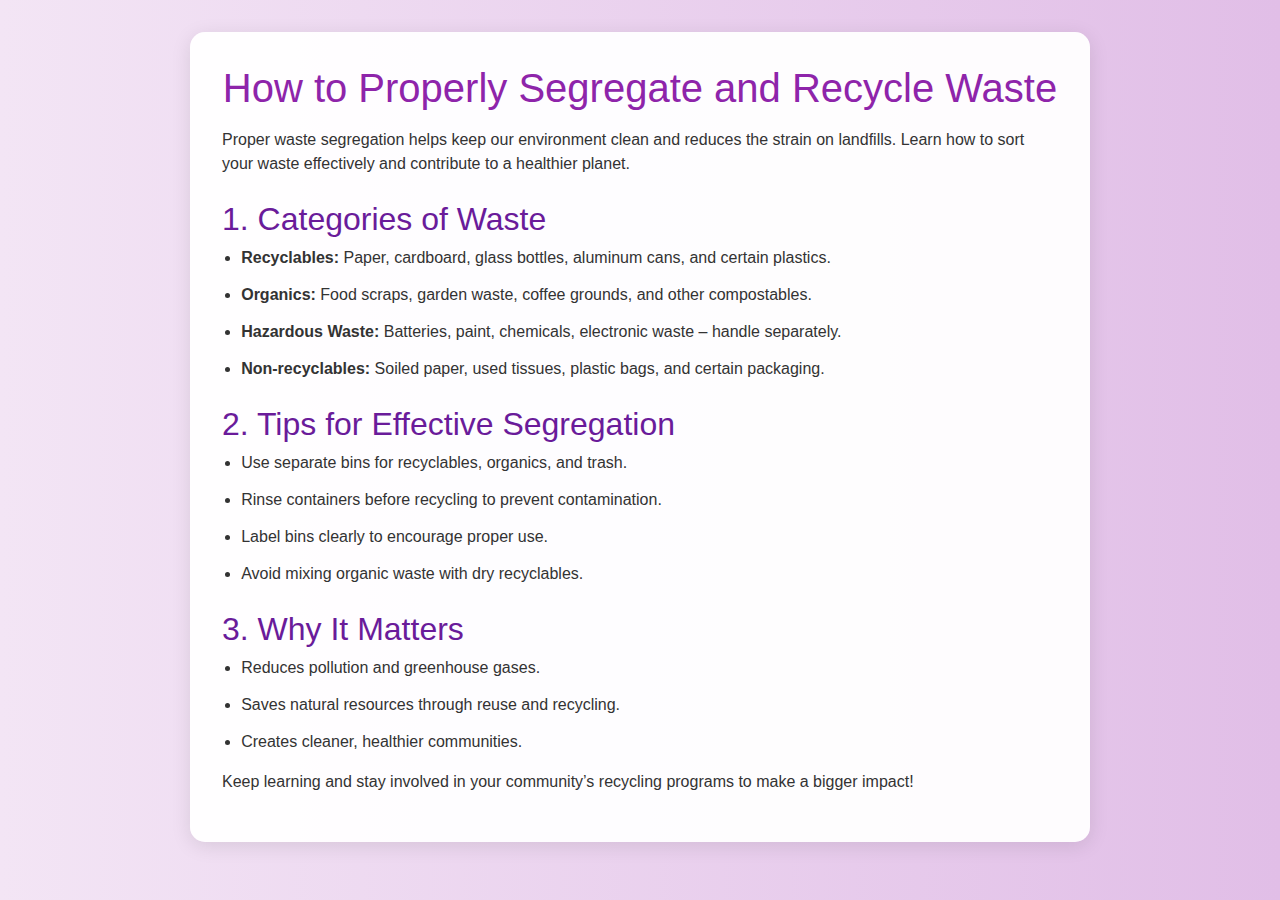
<file: citizen/educational_content.html>
<!DOCTYPE html>
<html lang="en">

<head>
  <meta charset="UTF-8">
  <meta name="viewport" content="width=device-width, initial-scale=1.0">
  <title>Educational Content</title>
  <link rel="stylesheet" href="css/bootstrap.css">
  <link rel="stylesheet" href="css/style.css">
  <style>
    body {
      font-family: 'Poppins', sans-serif;
      background: linear-gradient(to right, #f3e5f5, #e1bee7);
      color: #333;
      padding: 2rem;
    }
    .content-container {
      background: rgba(255, 255, 255, 0.95);
      padding: 2rem;
      border-radius: 15px;
      box-shadow: 0 4px 20px rgba(0, 0, 0, 0.1);
      max-width: 900px;
      margin: auto;
    }
    h1 {
      color: #8e24aa;
      margin-bottom: 1rem;
      text-align: center;
    }
    h2 {
      color: #6a1b9a;
      margin-top: 1.5rem;
    }
    ul {
      padding-left: 1.2rem;
    }
    ul li {
      margin-bottom: 0.8rem;
    }
  </style>
</head>

<body>
  <div class="content-container">
    <h1>How to Properly Segregate and Recycle Waste</h1>
    <p>Proper waste segregation helps keep our environment clean and reduces the strain on landfills. Learn how to sort your waste effectively and contribute to a healthier planet.</p>

    <h2>1. Categories of Waste</h2>
    <ul>
      <li><strong>Recyclables:</strong> Paper, cardboard, glass bottles, aluminum cans, and certain plastics.</li>
      <li><strong>Organics:</strong> Food scraps, garden waste, coffee grounds, and other compostables.</li>
      <li><strong>Hazardous Waste:</strong> Batteries, paint, chemicals, electronic waste – handle separately.</li>
      <li><strong>Non-recyclables:</strong> Soiled paper, used tissues, plastic bags, and certain packaging.</li>
    </ul>

    <h2>2. Tips for Effective Segregation</h2>
    <ul>
      <li>Use separate bins for recyclables, organics, and trash.</li>
      <li>Rinse containers before recycling to prevent contamination.</li>
      <li>Label bins clearly to encourage proper use.</li>
      <li>Avoid mixing organic waste with dry recyclables.</li>
    </ul>

    <h2>3. Why It Matters</h2>
    <ul>
      <li>Reduces pollution and greenhouse gases.</li>
      <li>Saves natural resources through reuse and recycling.</li>
      <li>Creates cleaner, healthier communities.</li>
    </ul>

    <p>Keep learning and stay involved in your community’s recycling programs to make a bigger impact!</p>
  </div>
</body>

</html>
</file>
<file: citizen/css/style.css>
/* fonts import */
@import url("../fonts/octin_sports_rg.ttf");
body {
  font-family: "Poppins", sans-serif;
  color: #0c0c0c;
  background-color: #ffffff;
  overflow-x: hidden;
}

.layout_padding {
  padding: 90px 0;
}

.layout_padding2 {
  padding: 45px 0;
}

.layout_padding2-top {
  padding-top: 45px;
}

.layout_padding2-bottom {
  padding-bottom: 45px;
}

.layout_padding-top {
  padding-top: 90px;
}

.layout_padding-bottom {
  padding-bottom: 90px;
}

.long_section {
  margin-left: 45px;
  margin-right: 45px;
  padding-left: 15px;
  padding-right: 15px;
}

.heading_container {
  display: -webkit-box;
  display: -ms-flexbox;
  display: flex;
  -webkit-box-orient: vertical;
  -webkit-box-direction: normal;
      -ms-flex-direction: column;
          flex-direction: column;
  -webkit-box-align: start;
      -ms-flex-align: start;
          align-items: flex-start;
}

.heading_container h2 {
  position: relative;
  font-weight: bold;
  text-transform: uppercase;
}

/*header section*/
.hero_area {
  min-height: 100vh;
  position: relative;
  display: -webkit-box;
  display: -ms-flexbox;
  display: flex;
  -webkit-box-orient: vertical;
  -webkit-box-direction: normal;
      -ms-flex-direction: column;
          flex-direction: column;
}

.sub_page .hero_area {
  min-height: auto;
}

.header_section {
  background-color: #ffffff;
}

.header_section .container-fluid {
  padding-right: 25px;
  padding-left: 25px;
}

.header_section .nav_container {
  margin: 0 auto;
}

.custom_nav-container .navbar-nav .nav-item .nav-link {
  padding: 3px 15px;
  margin: 10px 15px;
  color: #272727;
  text-align: center;
  text-transform: uppercase;
}

a,
a:hover,
a:focus {
  text-decoration: none;
}

a:hover,
a:focus {
  color: initial;
}

.btn,
.btn:focus {
  outline: none !important;
  -webkit-box-shadow: none;
          box-shadow: none;
}

.custom_nav-container .nav_search-btn {
  width: 35px;
  height: 35px;
  padding: 0;
  border: none;
}

.navbar-brand span {
  font-size: 24px;
  font-weight: 700;
  color: #272727;
  text-transform: uppercase;
}

.custom_nav-container {
  z-index: 99999;
  padding: 5px 0;
}

.custom_nav-container .navbar-toggler {
  outline: none;
}

.custom_nav-container .navbar-toggler {
  padding: 0;
  width: 37px;
  height: 42px;
  -webkit-transition: all 0.3s;
  transition: all 0.3s;
}

.custom_nav-container .navbar-toggler span {
  display: block;
  width: 32px;
  height: 4px;
  background-color: #000000;
  border-radius: 15px;
  margin: 7px 0;
  -webkit-transition: all 0.3s;
  transition: all 0.3s;
  position: relative;
  transition: all 0.3s;
}

.custom_nav-container .navbar-toggler span::before, .custom_nav-container .navbar-toggler span::after {
  content: "";
  position: absolute;
  left: 0;
  height: 100%;
  width: 100%;
  background-color: #000000;
  border-radius: 15px;
  top: -10px;
  -webkit-transition: all 0.3s;
  transition: all 0.3s;
}

.custom_nav-container .navbar-toggler span::after {
  top: 10px;
}

.custom_nav-container .navbar-toggler[aria-expanded="true"] {
  -webkit-transform: rotate(360deg);
          transform: rotate(360deg);
}

.custom_nav-container .navbar-toggler[aria-expanded="true"] span {
  -webkit-transform: rotate(45deg);
          transform: rotate(45deg);
}

.custom_nav-container .navbar-toggler[aria-expanded="true"] span::before, .custom_nav-container .navbar-toggler[aria-expanded="true"] span::after {
  -webkit-transform: rotate(90deg);
          transform: rotate(90deg);
  top: 0;
}

.quote_btn-container {
  display: -webkit-box;
  display: -ms-flexbox;
  display: flex;
  -webkit-box-align: center;
      -ms-flex-align: center;
          align-items: center;
}

.quote_btn-container a {
  color: #151515;
  margin-right: 25px;
  text-transform: uppercase;
}

.quote_btn-container a span {
  margin-right: 5px;
}

/*end header section*/
/* slider section */
.slider_section {
  -webkit-box-flex: 1;
      -ms-flex: 1;
          flex: 1;
  display: -webkit-box;
  display: -ms-flexbox;
  display: flex;
  -webkit-box-align: center;
      -ms-flex-align: center;
          align-items: center;
  position: relative;
  background-color: #f9fafa;
}

.slider_section .row {
  -webkit-box-align: center;
      -ms-flex-align: center;
          align-items: center;
}

.slider_section #customCarousel {
  width: 100%;
  z-index: 3;
}

.slider_section .detail-box {
  color: #000000;
}

.slider_section .detail-box h1 {
  font-weight: bold;
  text-transform: uppercase;
  margin-bottom: 0;
}

.slider_section .detail-box p {
  margin: 25px 0;
}

.slider_section .detail-box .btn-box {
  display: -webkit-box;
  display: -ms-flexbox;
  display: flex;
  margin: 0 -5px;
}

.slider_section .detail-box .btn-box a {
  margin: 5px;
  text-align: center;
  width: 165px;
}

.slider_section .detail-box .btn-box .btn1 {
  display: inline-block;
  padding: 10px 15px;
  background-color: #bb7ee8 ;
  color: #ffffff;
  border-radius: 0;
  border: 1px solid #bb6bf3;
  -webkit-transition: all .2s;
  transition: all .2s;
}

.slider_section .detail-box .btn-box .btn1:hover {
  background-color: transparent;
  color: #bb7ee8;
}

.slider_section .detail-box .btn-box .btn2 {
  display: inline-block;
  padding: 10px 15px;
  background-color: #6bb7be;
  color: #ffffff;
  border-radius: 0;
  border: 1px solid #6bb7be;
  -webkit-transition: all .2s;
  transition: all .2s;
}

.slider_section .detail-box .btn-box .btn2:hover {
  background-color: transparent;
  color: #6bb7be;
}

#landing { 
  border-radius: 100px;
}

.slider_section .img-box img {
  width: 100%;
}

.slider_section .carousel-indicators {
  position: unset;
  margin: 0;
  -webkit-box-pack: center;
      -ms-flex-pack: center;
          justify-content: center;
  -webkit-box-align: center;
      -ms-flex-align: center;
          align-items: center;
  margin-top: 45px;
}

.slider_section .carousel-indicators li {
  background-color: #6bb7be;
  width: 12px;
  height: 12px;
  border-radius: 100%;
  opacity: 1;
}

.slider_section .carousel-indicators li.active {
  width: 17px;
  height: 17px;
  background-color: #bb7ee8;
}

.furniture_section .box {
  margin-top: 45px;
  background-color: #f7fafa;
  padding: 25px;
  border-radius: 5px;
}

.furniture_section .box .img-box {
  display: -webkit-box;
  display: -ms-flexbox;
  display: flex;
  -webkit-box-pack: center;
      -ms-flex-pack: center;
          justify-content: center;
  -webkit-box-align: center;
      -ms-flex-align: center;
          align-items: center;
  height: 275px;
  padding: 25px;
}

.furniture_section .box .img-box img {
  max-width: 100%;
  max-height: 100%;
}

.furniture_section .box .detail-box {
  margin-top: 15px;
}

.furniture_section .box .detail-box h5 {
  text-transform: uppercase;
  font-size: 18px;
}

.furniture_section .box .detail-box .price_box {
  display: -webkit-box;
  display: -ms-flexbox;
  display: flex;
  -webkit-box-pack: justify;
      -ms-flex-pack: justify;
          justify-content: space-between;
}

.furniture_section .box .detail-box .price_box .price_heading {
  margin-bottom: 0;
}

.furniture_section .box .detail-box .price_box .price_heading span {
  color: #6bb7be;
}

.furniture_section .box .detail-box .price_box a {
  color: #6bb7be;
  text-transform: uppercase;
  font-size: 15px;
}

.about_section {
  background-color: #f9fafa;
}

.about_section .row {
  -webkit-box-align: center;
      -ms-flex-align: center;
          align-items: center;
}

.about_section .img-box img {
  width: 100%;
}

.about_section .detail-box p {
  margin-top: 10px;
  margin-bottom: 35px;
}

#serv { 
  border-radius: 50px;
}

.about_section .detail-box a {
  display: inline-block;
  padding: 10px 45px;
  background-color: #6bb7be;
  color: #ffffff;
  border-radius: 0;
  border: 1px solid #6bb7be;
  -webkit-transition: all .2s;
  transition: all .2s;
}

.about_section .detail-box a:hover {
  background-color: transparent;
  color: #6bb7be;
}

.blog_section .heading_container {
  -webkit-box-align: center;
      -ms-flex-align: center;
          align-items: center;
}

.blog_section .heading_container h2::before {
  left: 50%;
  -webkit-transform: translateX(-50%);
          transform: translateX(-50%);
}

.blog_section .box {
  margin-top: 55px;
  background-color: #ffffff;
  -webkit-box-shadow: 0 0 10px 0 rgba(0, 0, 0, 0.15);
          box-shadow: 0 0 10px 0 rgba(0, 0, 0, 0.15);
}

.blog_section .box .img-box {
  position: relative;
}

.blog_section .box .img-box img {
  width: 100%;
}

.blog_section .box .detail-box {
  padding: 25px;
}

.blog_section .box .detail-box h5 {
  font-weight: bold;
}

.blog_section .box .detail-box p {
  font-size: 15px;
  color: #444;
}

.blog_section .box .detail-box a {
  display: inline-block;
  padding: 10px 30px;
  background-color: #6bb7be;
  color: #ffffff;
  border-radius: 0;
  border: 1px solid #6bb7be;
  -webkit-transition: all .2s;
  transition: all .2s;
}

.blog_section .box .detail-box a:hover {
  background-color: transparent;
  color: #6bb7be;
}

.client_section .heading_container {
  -webkit-box-align: center;
      -ms-flex-align: center;
          align-items: center;
}

.client_section .box {
  display: -webkit-box;
  display: -ms-flexbox;
  display: flex;
  -webkit-box-align: center;
      -ms-flex-align: center;
          align-items: center;
  margin: 45px;
  padding: 35px 25px;
  -webkit-box-shadow: 0 0 15px 0 rgba(0, 0, 0, 0.15);
          box-shadow: 0 0 15px 0 rgba(0, 0, 0, 0.15);
}

.client_section .box .img-box {
  border-radius: 100%;
  border: 10px solid #6bb7be;
  margin-right: 25px;
  min-width: 175px;
  max-width: 175px;
  overflow: hidden;
}

.client_section .box .img-box img {
  width: 100%;
}

.client_section .box .detail-box {
  display: -webkit-box;
  display: -ms-flexbox;
  display: flex;
  -webkit-box-orient: vertical;
  -webkit-box-direction: normal;
      -ms-flex-direction: column;
          flex-direction: column;
  -webkit-box-align: start;
      -ms-flex-align: start;
          align-items: flex-start;
}

.client_section .box .detail-box .name {
  text-align: center;
}

.client_section .box .detail-box .name img {
  width: 25px;
  margin-bottom: 5px;
}

.client_section .box .detail-box .name h6 {
  color: #6bb7be;
  font-size: 20px;
}

.client_section .carousel_btn-container {
  display: -webkit-box;
  display: -ms-flexbox;
  display: flex;
  -webkit-box-pack: center;
      -ms-flex-pack: center;
          justify-content: center;
}

.client_section .carousel-control-prev,
.client_section .carousel-control-next {
  position: unset;
  width: 45px;
  height: 45px;
  border: none;
  opacity: 1;
  background-repeat: no-repeat;
  background-size: 12px;
  background-position: center;
  background-color: #6bb7be;
  background-position: center;
  border-radius: 100%;
  margin: 0 2.5px;
}

.client_section .carousel-control-prev:hover,
.client_section .carousel-control-next:hover {
  background-color: #000000;
}

.client_section .carousel-control-next {
  left: initial;
}

.contact_section {
  position: relative;
  background-color: #f9fafa;
  padding-top: 75px;
  padding-bottom: 75px;
}

.contact_section .heading_container {
  margin-bottom: 25px;
}

.contact_section .heading_container h2 {
  text-transform: uppercase;
}

.contact_section .form_container input {
  width: 100%;
  border: none;
  height: 50px;
  margin-bottom: 25px;
  padding-left: 15px;
  outline: none;
  color: #101010;
  -webkit-box-shadow: 0 0 5px 0 rgba(0, 0, 0, 0.05);
          box-shadow: 0 0 5px 0 rgba(0, 0, 0, 0.05);
}

.contact_section .form_container input::-webkit-input-placeholder {
  color: #333;
}

.contact_section .form_container input:-ms-input-placeholder {
  color: #333;
}

.contact_section .form_container input::-ms-input-placeholder {
  color: #333;
}

.contact_section .form_container input::placeholder {
  color: #333;
}

.contact_section .form_container input.message-box {
  height: 120px;
}

.contact_section .form_container button {
  border: none;
  text-transform: uppercase;
  display: inline-block;
  padding: 12px 55px;
  background-color: #6bb7be;
  color: #ffffff;
  border-radius: 0px;
  border: 1px solid #6bb7be;
  -webkit-transition: all .2s;
  transition: all .2s;
}

.contact_section .form_container button:hover {
  background-color: transparent;
  color: #6bb7be;
}

.contact_section .map_container {
  height: 500px;
  overflow: hidden;
  display: -webkit-box;
  display: -ms-flexbox;
  display: flex;
  -webkit-box-align: stretch;
      -ms-flex-align: stretch;
          align-items: stretch;
  padding: 0;
}

.contact_section .map_container .map {
  height: 100%;
  -webkit-box-flex: 1;
      -ms-flex: 1;
          flex: 1;
}

.contact_section .map_container .map #googleMap {
  height: 100%;
}

.info_section {
  background-color: #191e1f;
  color: #ffffff;
  padding-top: 45px;
  padding-bottom: 45px;
}

.info_section .contact_nav {
  display: -webkit-box;
  display: -ms-flexbox;
  display: flex;
  -webkit-box-pack: center;
      -ms-flex-pack: center;
          justify-content: center;
  padding: 25px 0;
  text-align: center;
}

.info_section .contact_nav a {
  -webkit-box-flex: 1;
      -ms-flex: 1;
          flex: 1;
  margin: 0;
  display: -webkit-box;
  display: -ms-flexbox;
  display: flex;
  -webkit-box-orient: vertical;
  -webkit-box-direction: normal;
      -ms-flex-direction: column;
          flex-direction: column;
  -webkit-box-align: center;
      -ms-flex-align: center;
          align-items: center;
  color: #ffffff;
}

.info_section .contact_nav a i {
  font-size: 28px;
}

.info_section .contact_nav a:hover {
  color: #f89646;
}

.info_section .info_top {
  padding: 45px 0;
}

.info_section h4 {
  text-transform: uppercase;
  position: relative;
  margin-bottom: 25px;
}

.info_section .info_links .info_links_menu {
  display: -webkit-box;
  display: -ms-flexbox;
  display: flex;
  -ms-flex-wrap: wrap;
      flex-wrap: wrap;
}

.info_section .info_links .info_links_menu a {
  color: #ffffff;
  -ms-flex-preferred-size: 50%;
      flex-basis: 50%;
}

.info_section .info_links .info_links_menu a:hover, .info_section .info_links .info_links_menu a.active {
  color: #f89646;
}

.info_section .info_post .post_box {
  display: -webkit-box;
  display: -ms-flexbox;
  display: flex;
  -ms-flex-wrap: wrap;
      flex-wrap: wrap;
  -webkit-box-align: center;
      -ms-flex-align: center;
          align-items: center;
}

.info_section .info_post .post_box .img-box {
  min-width: 65px;
  max-width: 65px;
  height: 65px;
  display: -webkit-box;
  display: -ms-flexbox;
  display: flex;
  -webkit-box-pack: center;
      -ms-flex-pack: center;
          justify-content: center;
  -webkit-box-align: center;
      -ms-flex-align: center;
          align-items: center;
  background-color: #ffffff;
  -ms-flex-preferred-size: calc(33% - 10px);
      flex-basis: calc(33% - 10px);
  padding: 10px;
  margin: 5px;
}

.info_section .info_post .post_box .img-box img {
  max-width: 100%;
  max-height: 100%;
}

.info_section .info_post .post_box p {
  margin: 0;
}

.info_section .info_post .post_box:not(:nth-last-child(1)) {
  margin-bottom: 15px;
}

.info_section .info_form input {
  width: 100%;
  border: none;
  height: 45px;
  margin-bottom: 15px;
  padding-left: 25px;
  background-color: #eaeaea;
  outline: none;
  color: #101010;
}

.info_section .info_form button {
  display: inline-block;
  padding: 10px 45px;
  background-color: #6bb7be;
  color: #ffffff;
  border-radius: 0px;
  border: 1px solid #6bb7be;
  -webkit-transition: all .2s;
  transition: all .2s;
}

.info_section .info_form button:hover {
  background-color: transparent;
  color: #6bb7be;
}

.info_section .info_form .social_box {
  width: 100%;
  display: -webkit-box;
  display: -ms-flexbox;
  display: flex;
  margin-top: 25px;
}

.info_section .info_form .social_box a {
  display: -webkit-box;
  display: -ms-flexbox;
  display: flex;
  -webkit-box-pack: center;
      -ms-flex-pack: center;
          justify-content: center;
  -webkit-box-align: center;
      -ms-flex-align: center;
          align-items: center;
  border-radius: 5px;
  width: 45px;
  height: 45px;
  border: 1px solid #6bb7be;
  color: #6bb7be;
  font-size: 18px;
  margin-right: 10px;
}

.info_section .info_form .social_box a:hover {
  color: #f89646;
  border-color: #f89646;
}

/* footer section*/
.footer_section {
  position: relative;
  text-align: center;
}

.footer_section p {
  color: #000000;
  padding: 25px 0;
  margin: 0;
}

.footer_section p a {
  color: inherit;
}

.nav-link {
  position: relative;
}

.badge {
  position: absolute;
  top: -5px;
  right: -10px;
  background-color: red;
  color: white;
  border-radius: 50%;
  padding: 5px 10px;
  font-size: 12px;
}

/*# sourceMappingURL=style.css.map */
</file>
